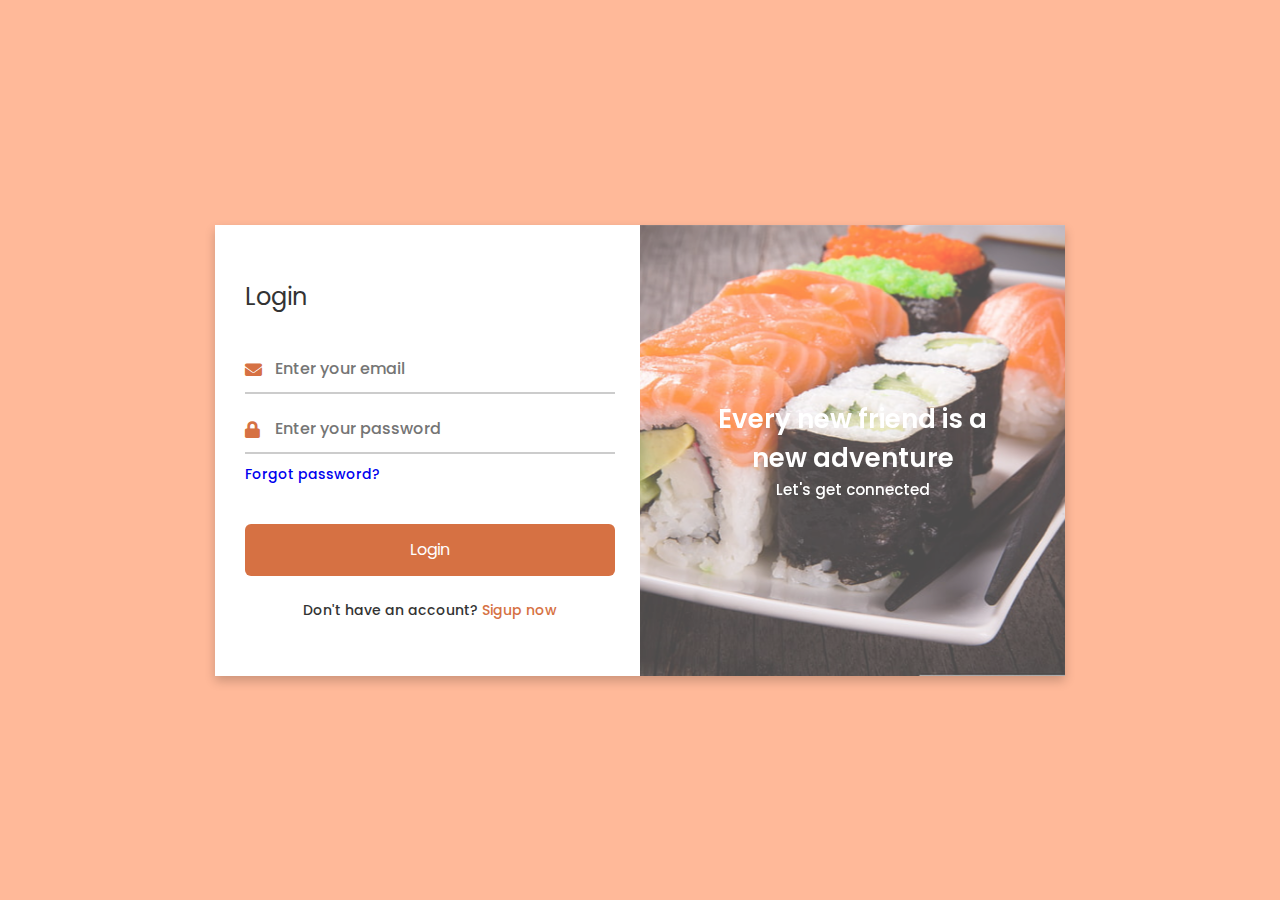
<file: login.html>
<!DOCTYPE html>
<html lang="en">
  <head>
    <meta charset="UTF-8">
    <!--<title> Login and Registration Form in HTML & CSS | CodingLab </title>-->
    <link rel="stylesheet" href="./assets/css/login.css">
    <!-- Fontawesome CDN Link -->
    <link rel="stylesheet" href="https://cdnjs.cloudflare.com/ajax/libs/font-awesome/5.15.3/css/all.min.css">
    <meta name="viewport" content="width=device-width, initial-scale=1.0">
    <!-- <link rel="stylesheet" href="./css"> -->
    <link rel="shortcut icon" href="./assets/img/logo.png">
    <title>LOGIN</title>
   </head>
<body>
  <div class="container">
    <input type="checkbox" id="flip">
    <div class="cover">
      <div class="front">
        <img src="./assets/img/logon1.jpg" alt="">
        <div class="text">
          <span class="text-1">Every new friend is a <br> new adventure</span>
          <span class="text-2">Let's get connected</span>
        </div>
      </div>

      <div class="back">
        <img class="backImg" src="./assets/img/login2.jpg" alt="">
        <div class="text">
          <span class="text-1">Complete miles of journey <br> with one step</span>
          <span class="text-2">Let's get started</span>
        </div>
      </div>
    </div>
    
    <div class="forms">
        <div class="form-content">
          <div class="login-form">
            <div class="title">Login</div>
          <form action="#">
            <div class="input-boxes">
              <div class="input-box">
                <i class="fas fa-envelope"></i>
                <input type="text" placeholder="Enter your email" required>
              </div>
              <div class="input-box">
                <i class="fas fa-lock"></i>
                <input type="password" placeholder="Enter your password" required>
              </div>
              <div class="text"><a href="#">Forgot password?</a></div>
              <div class="button input-box login">
                <a href="./index.html">Login</a>
              </div>
              <div class="text sign-up-text">Don't have an account? <label for="flip">Sigup now</label></div>
            </div>
        </form>
      </div>
        <div class="signup-form">
          <div class="title">Signup</div>
        <form action="#">
            <div class="input-boxes">
              <div class="input-box">
                <i class="fas fa-user"></i>
                <input type="text" placeholder="Enter your name" required>
              </div>
              <div class="input-box">
                <i class="fas fa-envelope"></i>
                <input type="text" placeholder="Enter your email" required>
              </div>
              <div class="input-box">
                <i class="fas fa-lock"></i>ss
                <input type="password" placeholder="Enter your password" required>
              </div>
              <div class="button input-box">
                <a type="submit" value="Sumbit">Sumbit</a>
              </div>
              <div class="text sign-up-text">Already have an account? <label for="flip">Login now</label></div>
            </div>
      </form>
    </div>
    </div>
    </div>
  </div>
</body>
</html>
</file>
<file: assets/css/login.css>
/* Google Font Link */
@import url('https://fonts.googleapis.com/css2?family=Poppins:wght@200;300;400;500;600;700&display=swap');
*{
  margin: 0;
  padding: 0;
  box-sizing: border-box;
  font-family: "Poppins" , sans-serif;
}

body{
  min-height: 100vh;
  display: flex;
  align-items: center;
  justify-content: center;
  background:  hsl(19, 100%, 80%);
  padding: 30px;
  font-family: var(--body-font);
}

.container{
  position: relative;
  max-width: 850px;
  width: 100%;
  background: #fff;
  padding: 40px 30px;
  box-shadow: 0 5px 10px rgba(0,0,0,0.2);
  perspective: 2700px;
}

.container .cover{
  position: absolute;
  top: 0;
  left: 50%;
  height: 100%;
  width: 50%;
  z-index: 98;
  transition: all 1s ease;
  transform-origin: left;
  transform-style: preserve-3d;
}

.container #flip:checked ~ .cover{
  transform: rotateY(-180deg);
}

 .container .cover .front,
 .container .cover .back{
  position: absolute;
  top: 0;
  left: 0;
  height: 100%;
  width: 100%;
}

/* .container .cover .back{
  z-index: 3;
} */

.cover .back{
  transform: rotateY(180deg);
  backface-visibility: hidden;
}

.container .cover::before,
.container .cover::after{
  content: '';
  position: absolute;
  height: 100%;
  width: 100%;
  background:  hsl(18, 100%, 99%);
  opacity: 0.3;
  z-index: 20;
}

.container .cover::after{
  opacity: 0.3;
  transform: rotateY(180deg);
  backface-visibility: hidden;
}

.container .cover img{
  position: absolute;
  height: 100%;
  width: 100%;
  object-fit: cover;
  z-index: 10;
}

.container .cover .text{
  position: absolute;
  z-index: 130;
  height: 100%;
  width: 100%;
  display: flex;
  flex-direction: column;
  align-items: center;
  justify-content: center;
}

.cover .text .text-1,
.cover .text .text-2{
  font-size: 26px;
  font-weight: 600;
  color: #fff;
  text-align: center;
}

.cover .text .text-2{
  font-size: 15px;
  font-weight: 500;
}

.container .forms{
  height: 100%;
  width: 100%;
  background: #fff;
}

.container .form-content{
  display: flex;
  align-items: center;
  justify-content: space-between;
}

.form-content .login-form,
.form-content .signup-form{
  width: calc(100% / 2 - 25px);
}

.forms .form-content .title{
  position: relative;
  font-size: 24px;
  font-weight: var( --font-semi-bold);
  color: #333;
  font-family: var(--title-font);
}

/* .forms .form-content .title:before{
  content: '';
  position: absolute;
  left: 0;
  bottom: 0;
  height: 3px;
  width: 25px;
  background:  hsl(19, 64%, 55%);
} */

.forms .signup-form  .title:before{
  width: 20px;
}

.forms .form-content .input-boxes{
  margin-top: 30px;
  font-family: var(--body-font);
}

.forms .form-content .input-box{
  display: flex;
  align-items: center;
  height: 50px;
  width: 100%;
  margin: 10px 0;
  position: relative;
}

.form-content .input-box input{
  height: 100%;
  width: 100%;
  outline: none;
  border: none;
  padding: 0 30px;
  font-size: 16px;
  font-weight: 500;
  border-bottom: 2px solid rgba(0,0,0,0.2);
  transition: all 0.3s ease;
}

.form-content .input-box input:focus,
.form-content .input-box input:valid{
  border-color:  hsl(19, 64%, 55%);
}

.form-content .input-box i{
  position: absolute;
  color:  hsl(19, 64%, 55%);
  font-size: 17px;
}

.forms .form-content .text{
  font-size: 14px;
  font-weight: 500;
  color: #333;
}

.forms .form-content .text a{
  text-decoration: none;
}

.forms .form-content .text a:hover{
  text-decoration: underline;
}

.forms .form-content .button{
  color: #fff;
  margin-top: 40px;
}

.forms .form-content .button a{
  display: flex;
  justify-content: center;
  color: #fff;
  background: hsl(19, 64%, 55%);
  border-radius: 6px;
  /* padding: 0; */
  cursor: pointer;
  transition: all 0.4s ease;
  width: 100%;
  /* height: 48px; */
  padding: 26px 0px;
  line-height: 0px;
  text-decoration: none;
}

.forms .form-content .button a:hover{
  background: hsl(19, 64%, 50%);
}

.forms .form-content label{
  color: hsl(19, 64%, 55%);
  cursor: pointer;
}

.forms .form-content label:hover{
  text-decoration: underline;
}

.forms .form-content .login-text,
.forms .form-content .sign-up-text{
  text-align: center;
  margin-top: 25px;
}

.container #flip{
  display: none;
  /* hsdbjc sdcsdcsd*/
}

@media (max-width: 730px) {
  .container .cover{
    display: none;
  }
  .form-content .login-form,
  .form-content .signup-form{
    width: 100%;
  }
  .form-content .signup-form{
    display: none;
  }
  .container #flip:checked ~ .forms .signup-form{
    display: block;
  }
  .container #flip:checked ~ .forms .login-form{
    display: none;
  }
}
</file>
